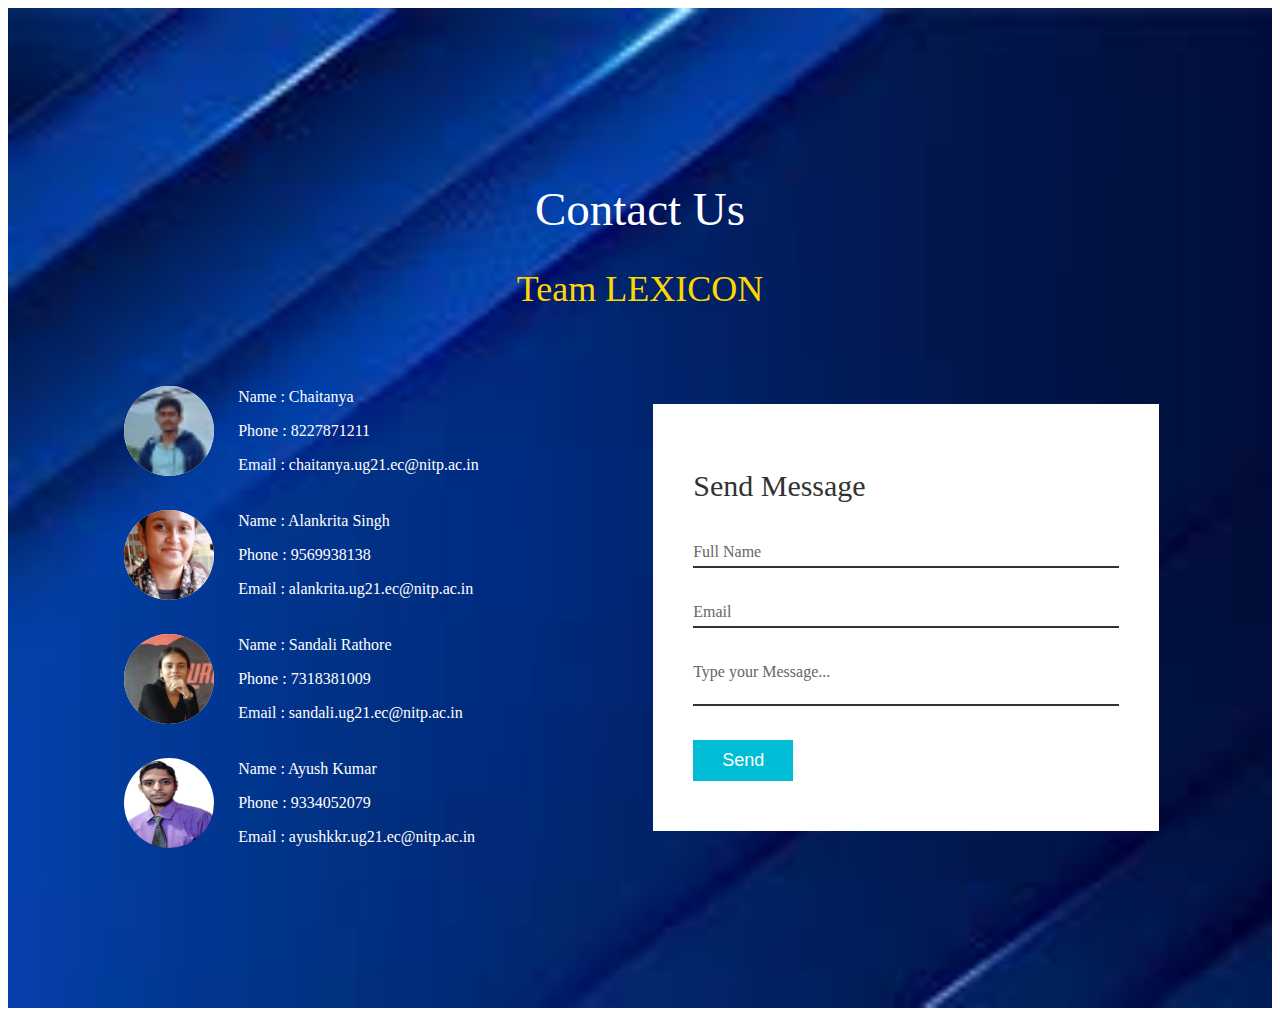
<file: index.html>
<!DOCTYPE html>
<html>
<head>
<meta name= "viewport" content="width=device=width, initial-scale=1.0">
<title>Contact Us</title>
<link rel="stylesheet" href="style.css">
</head>
<body>
<section class="contact">
    <div class="content">
    <h1>Contact Us</h1>
    <h2> Team LEXICON</h2>
    </div>
    <div class = "container">
        <div class = "contactInfo">
        <div class = "box">
        <div class = "icon">
            <table>
                <tr>
                    <td><img src="Chaitanya.jpg" alt="Chaitanya" > </td>
                    <td><h3>Name : Chaitanya</h3>
                        <p>Phone : 8227871211</p>
                        <p>Email : chaitanya.ug21.ec@nitp.ac.in</p>   
                </td>
                </tr>
            </table>
        </div>
                
    </div>
                
    <div class = "box">
        <div class = "icon">
            <table>
                <tr>
                    <td><img src="Alankrita.jpg" alt="Alankrita" > </td>
                    <td> <h3>Name : Alankrita Singh</h3>
                        <p>Phone : 9569938138</p>
                        <p>Email : alankrita.ug21.ec@nitp.ac.in</p></td>
                </tr>
            </table>
           
                
                
        </div>
        
    </div>
    <div class = "box">
        <div class = "icon">
            <table>
                <tr>
                    <td><img src="Sandali.jpg" alt="Sandali" ></td>
                    <td><h3>Name : Sandali Rathore</h3>
                        <p>Phone : 7318381009</p>
                    <p>Email : sandali.ug21.ec@nitp.ac.in</p></td>
                </tr>
            </table>
            
                
                
        </div>
    </div>
    <div class = "box">
        <div class = "icon">
            <table>
                <tr>
                    <td><img src="Ayush.jpg" alt="Ayush" ></td>
                    <td> <h3>Name : Ayush Kumar</h3>
                        <p>Phone : 9334052079 </p>
                    <p>Email : ayushkkr.ug21.ec@nitp.ac.in</p></td>
                </tr>
            </table>
            
                
                
        </div>
       
    </div>
    </div>
    <div class="contactForm">
     <form>
    <h2>Send Message</h2>
    <div class="inputBox">
    <input type="text" name="" required="required"> <span>Full Name</span>   
    </div>
    <div class="inputBox">
    <input type="text" name="" required="required"> <span>Email</span>
    </div>
    <div class="inputBox">
    <textarea required="required"></textarea> <span>Type your Message...</span>
    </div>
    <div class="inputBox">
    <input type="submit" name="" value="Send">
    </div>
</form>
</div>
</div>
</section>
</body>
</html>
</file>
<file: style.css>
.body
{
margin: 0;
padding: 0;
box-sizing: border-box;
font-family: 'Poppins', sans-serif;
}
.contact
{
position: relative;
min-height: 100vh;
padding: 50px 100px;
display: flex;
justify-content: center;
align-items: center;
flex-direction: column;
background : url('gradient.jpg');
background-size: cover;
}

.contact .content
{
max-width: 800px;
text-align: center;
}
.contact .content h1
{
font-size: 47px;
font-weight: 500;
color: #fff;
}
.contact .content h2
{
font-size: 36px;
font-weight: 500;
color:gold;
}
.contact .content p
{
font-weight: 300;
color: #fff;
}
.container
{
width: 100%;
display: flex;
justify-content: center;
align-items: center; 
margin-top: 30px;
}
.container .contactInfo
{
width: 50%;
display: flex;
flex-direction: column;
}
.container .contactInfo .box I
{
position: relative;
padding: 20px 0;
display: flex;
}
.container .contactInfo .box .icon img
{
min-width: 90px;
height: 90px;
background: #fff;
display: flex;
justify-content: center; align-items: center;
border-radius: 50%;
font-size: 22px;
}
.container .contactInfo .box .icon h3, p
{
display: flex;
margin-left: 20px; 
font-size: 16px;
color: #fff;
flex-direction: column;
font-weight: 300;
}
.container .contactInfo .box .text h3
{
font-weight: 500;
color: #00bcd4;
}
.contactForm
{
width: 40%;
padding: 40px; 
background: #fff;
}
.contactForm h2
{
font-size: 30px;
color: #333;
font-weight: 500;
}
.contactForm .inputBox
{
position: relative;
width: 100%;
margin-top: 10px;
}
.contactForm .inputBox input,
.contactForm .inputBox textarea
{
width: 100%;
padding: 5px 0; 
font-size: 16px;
margin: 10px 0;
border: none;
border-bottom: 2px solid #333;
outline: none;
resize: none;
}
.contactForm .inputBox span
{
position: absolute; 
Left: 0;
padding: 5px 0;
font-size: 16px;
margin: 10px 0;
pointer-events: none;
transition: 0.5s;
color: #666;
}
.contactForm .inputBox input:focus ~ span,
.contactForm .inputBox input:valid ~ span,
.contactForm .inputBox textarea:focus ~ span,
.contactForm .inputBox textarea:valid ~ span
{
color: #e91e63;
font-size: 12px;
transform: translateY(-20px);
}
.contactForm .inputBox input[type="submit"]
{
width: 100px;
background: #00bcd4;
color: #fff;
border: none;
cursor: pointer;
padding: 10px;
font-size: 18px;
}
@media (max-width: 991px)
{
.contact
{
padding: 50px;
}
.container
{
    flex-direction: column;
}
.container .contactInfo
{
margin-bottom: 40px;
}
.container .contactInfo
{
width: 100%;
}
}
</file>
